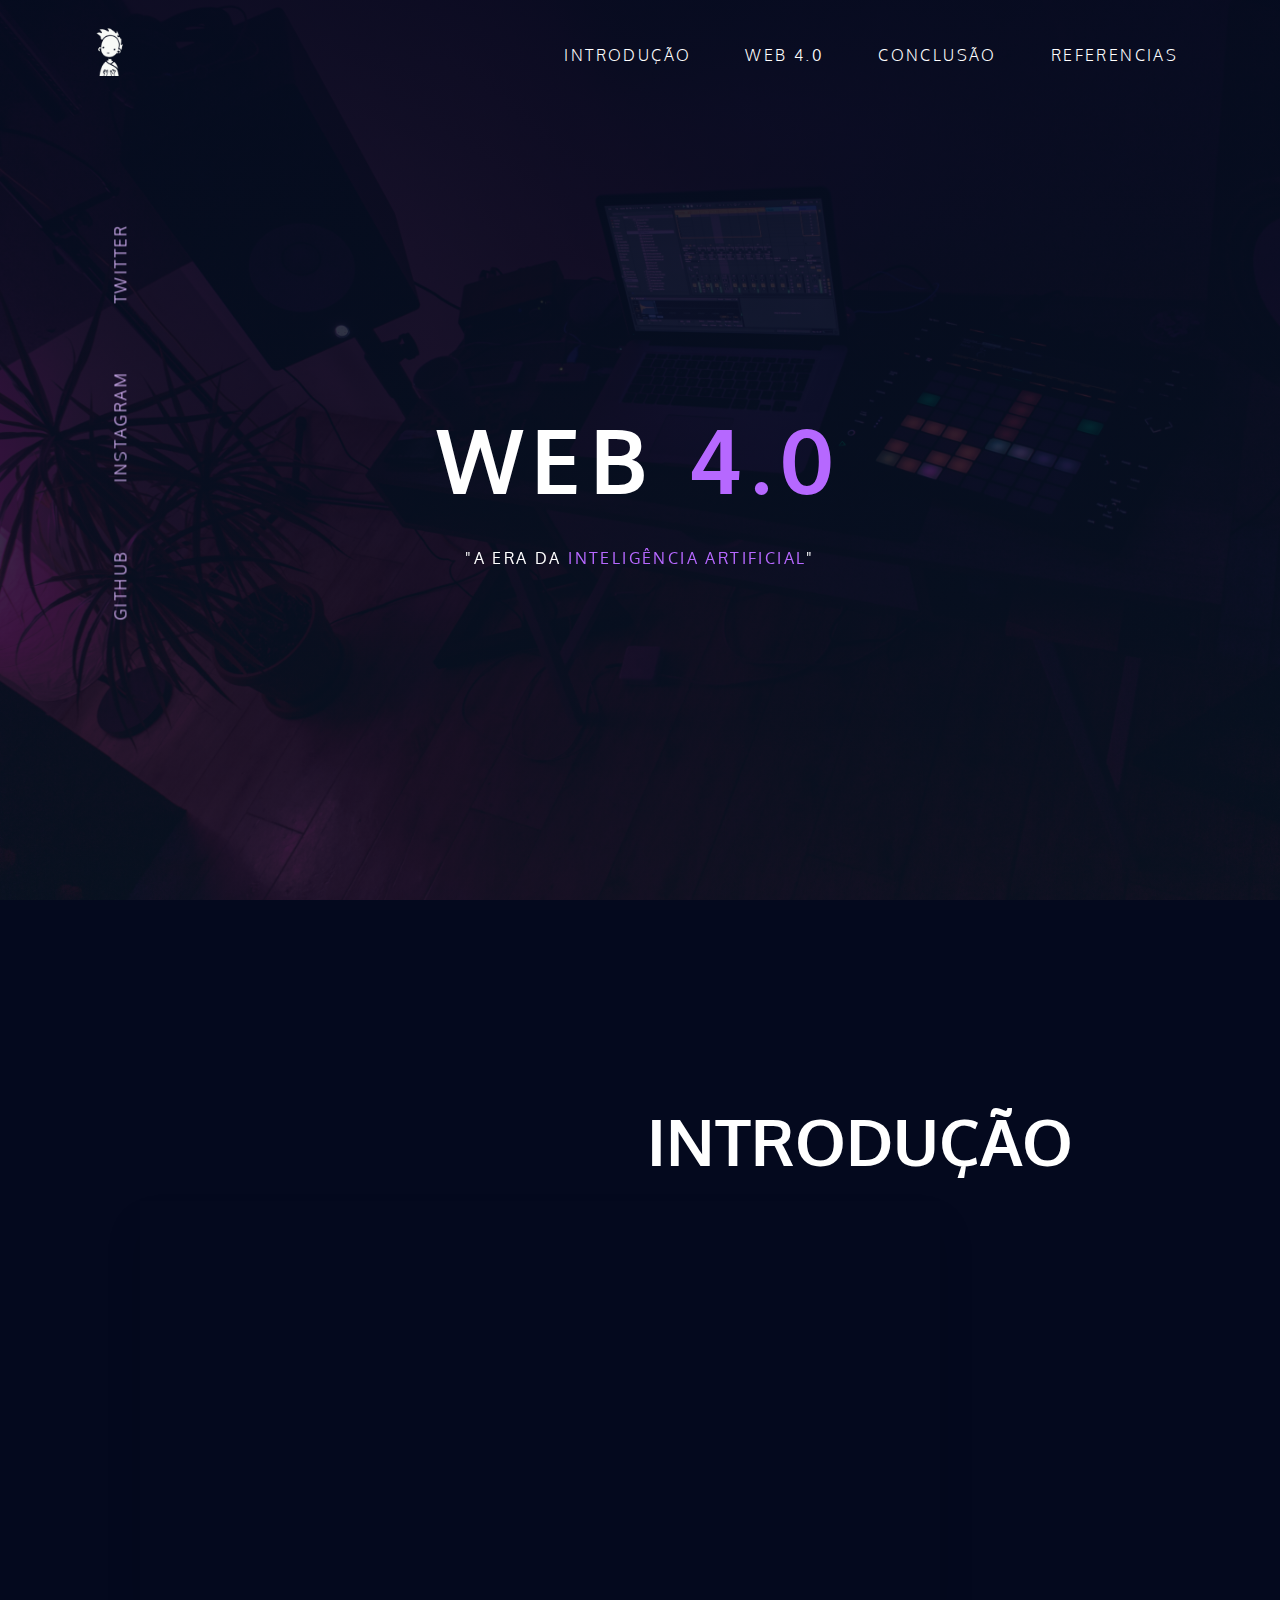
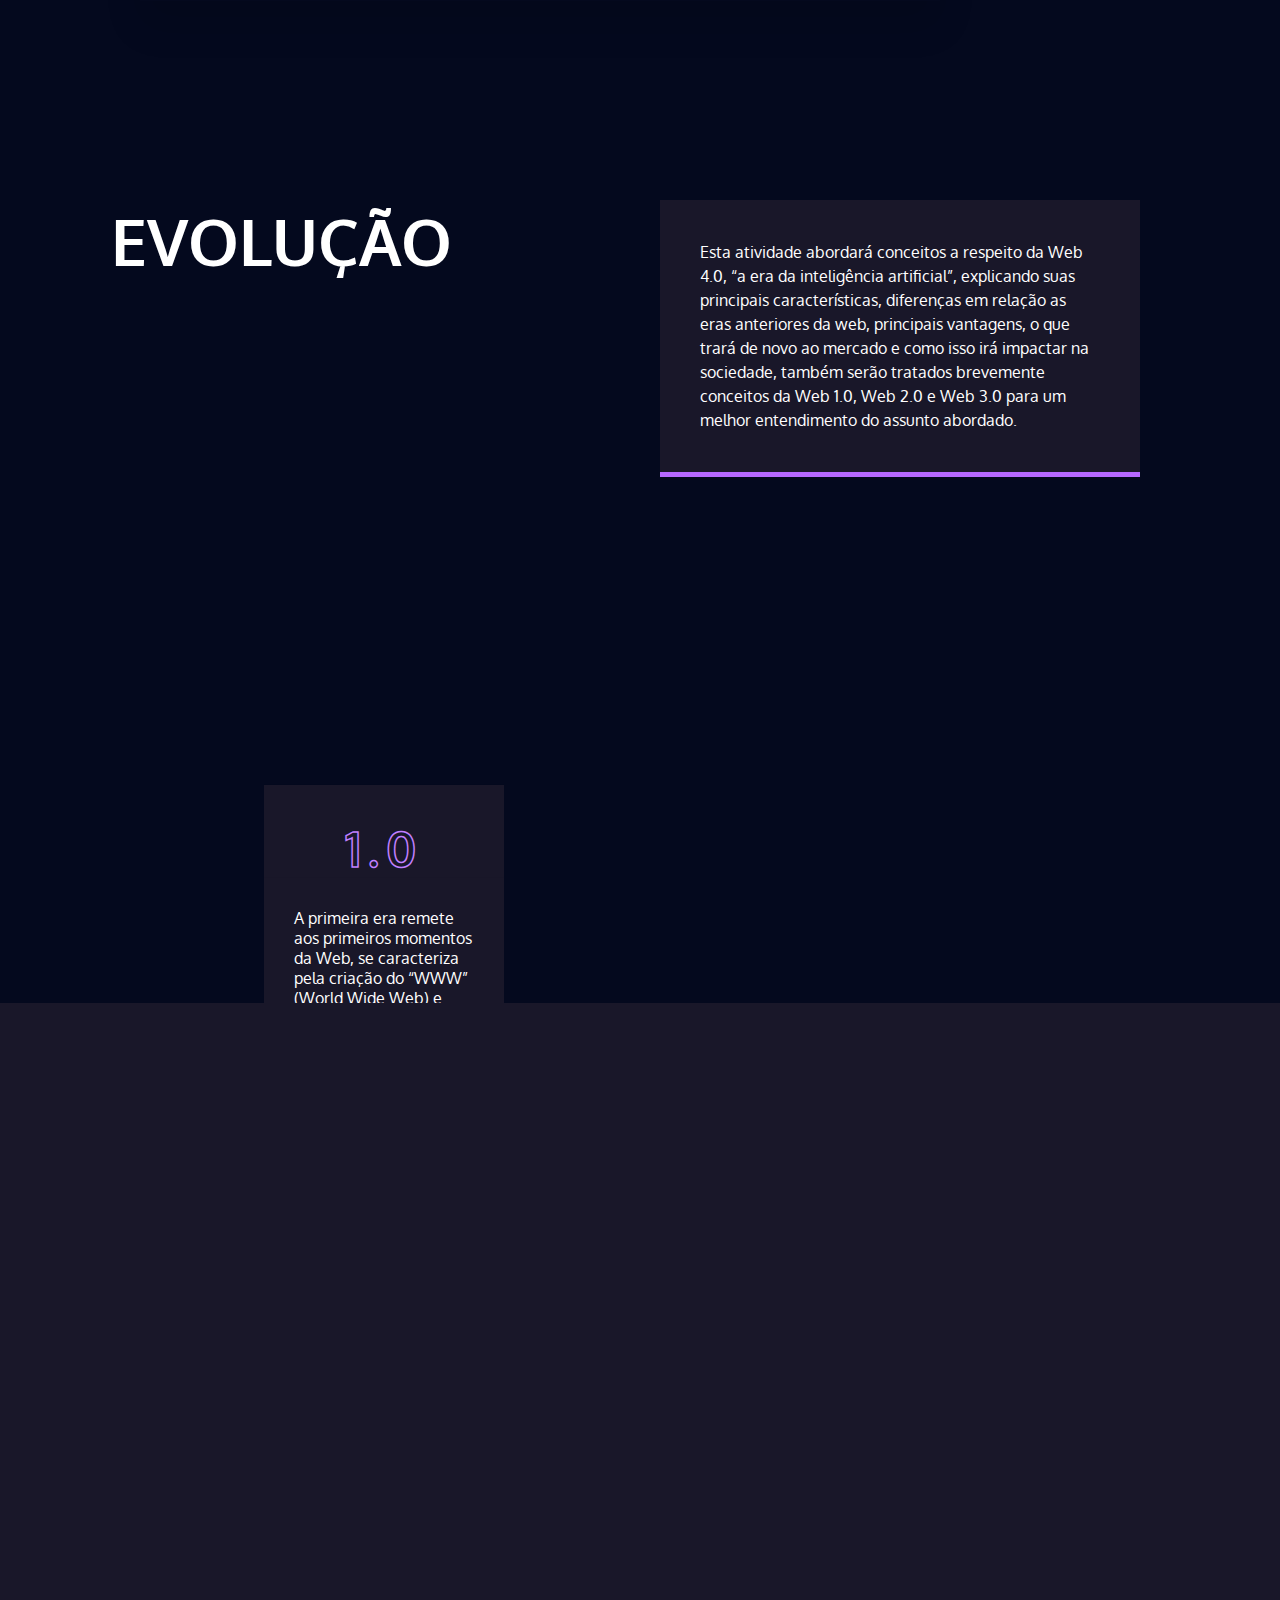
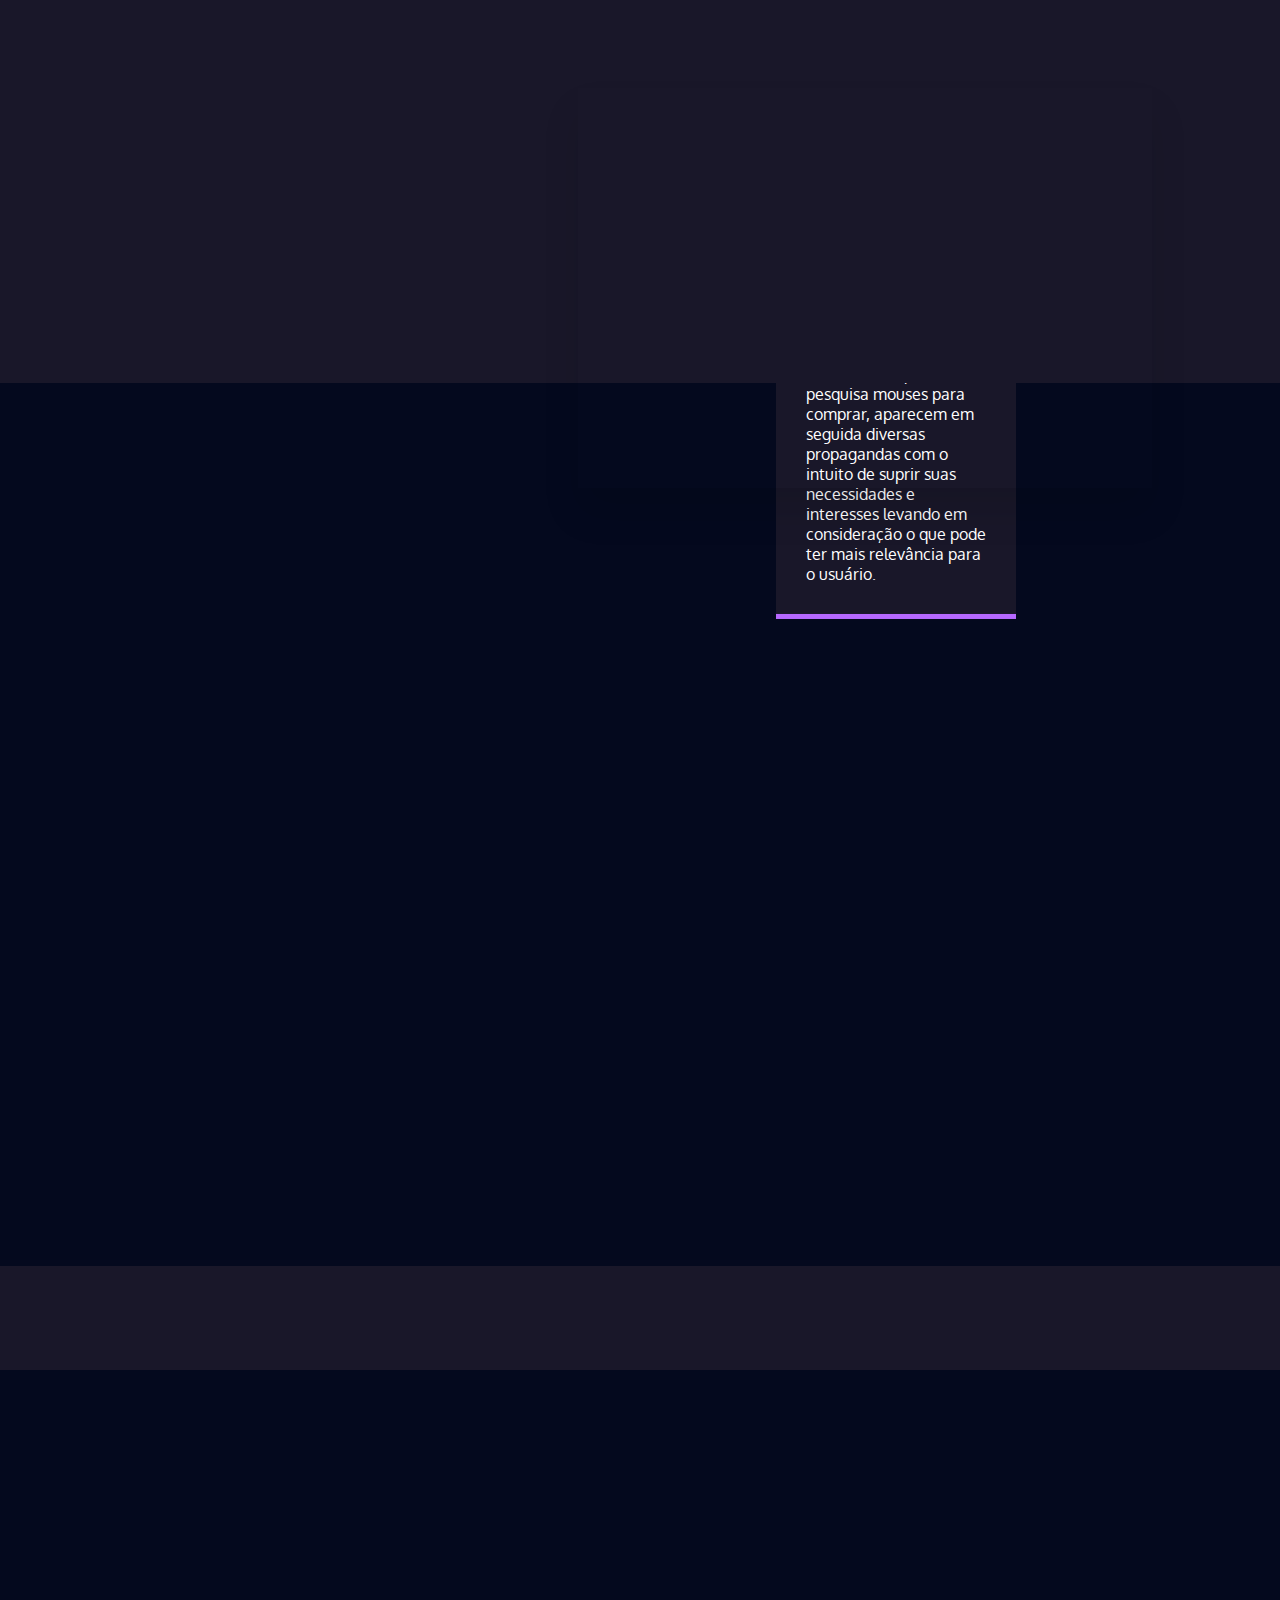
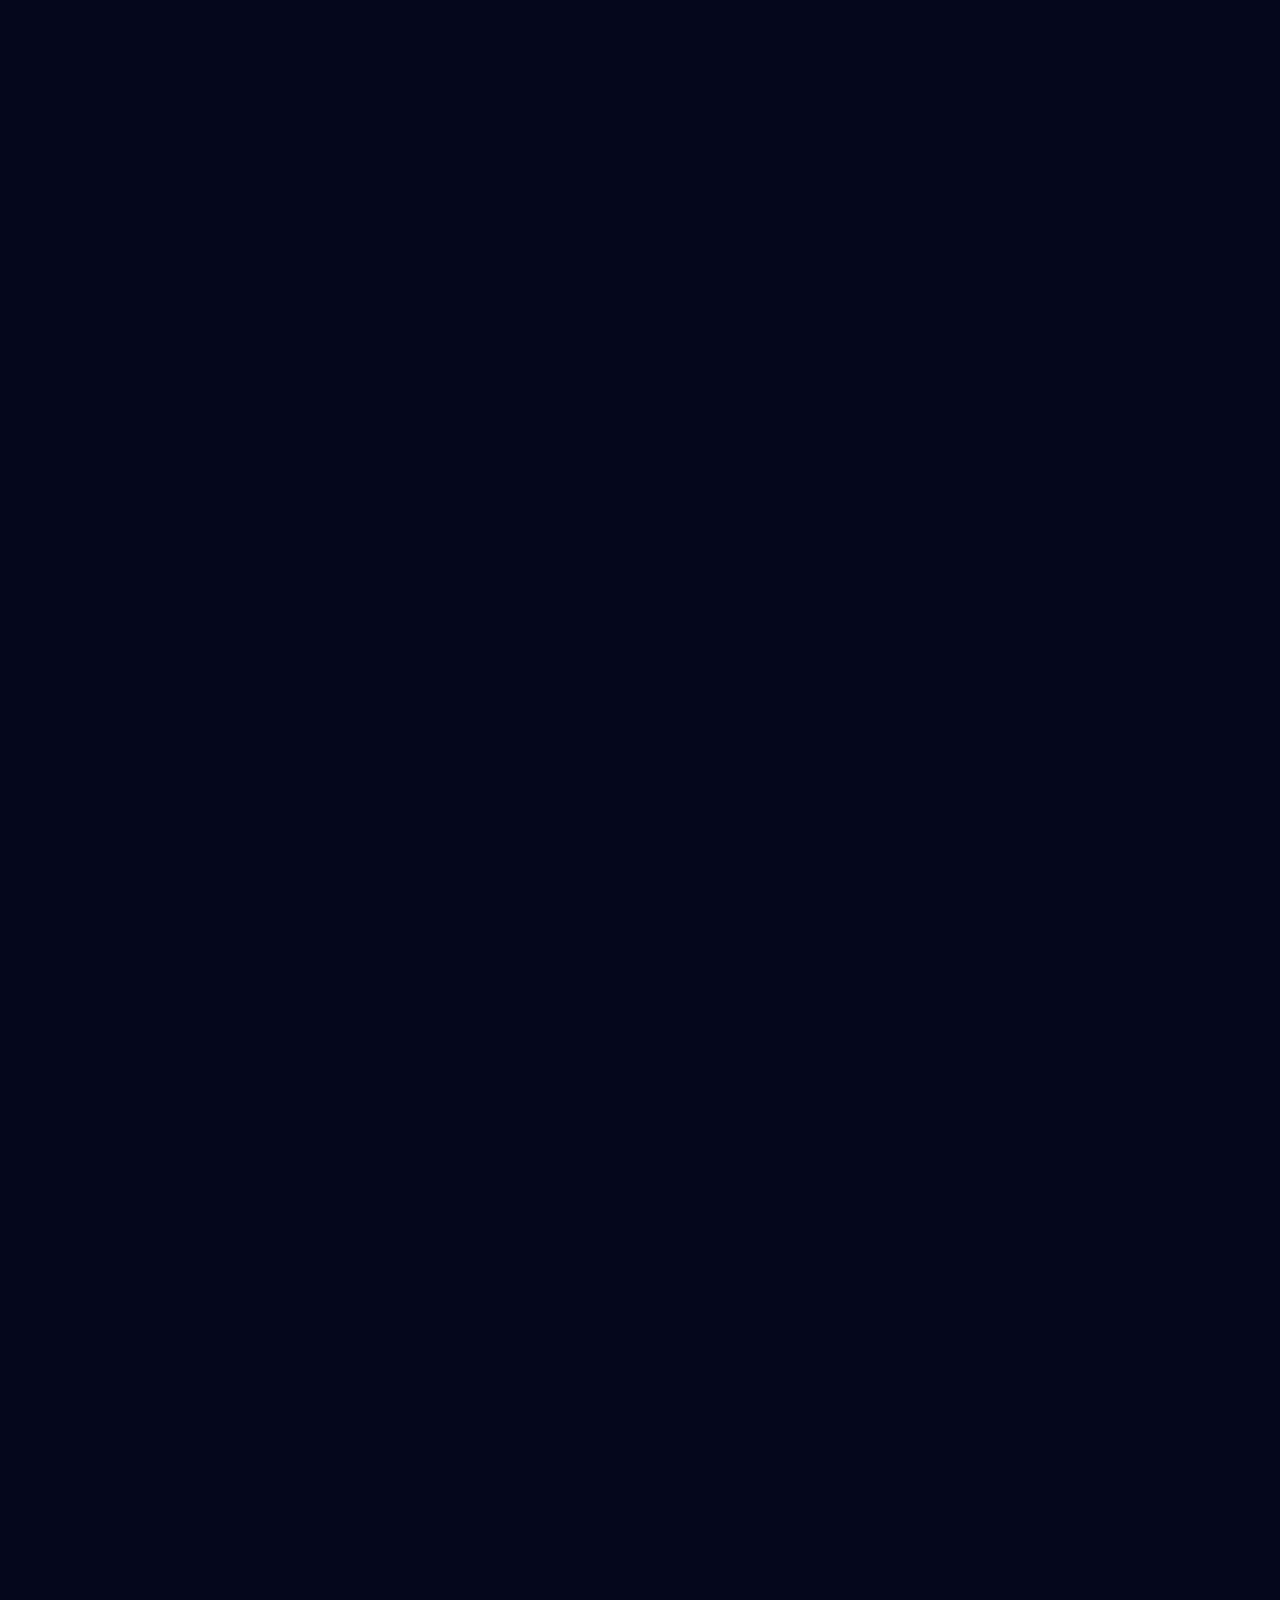
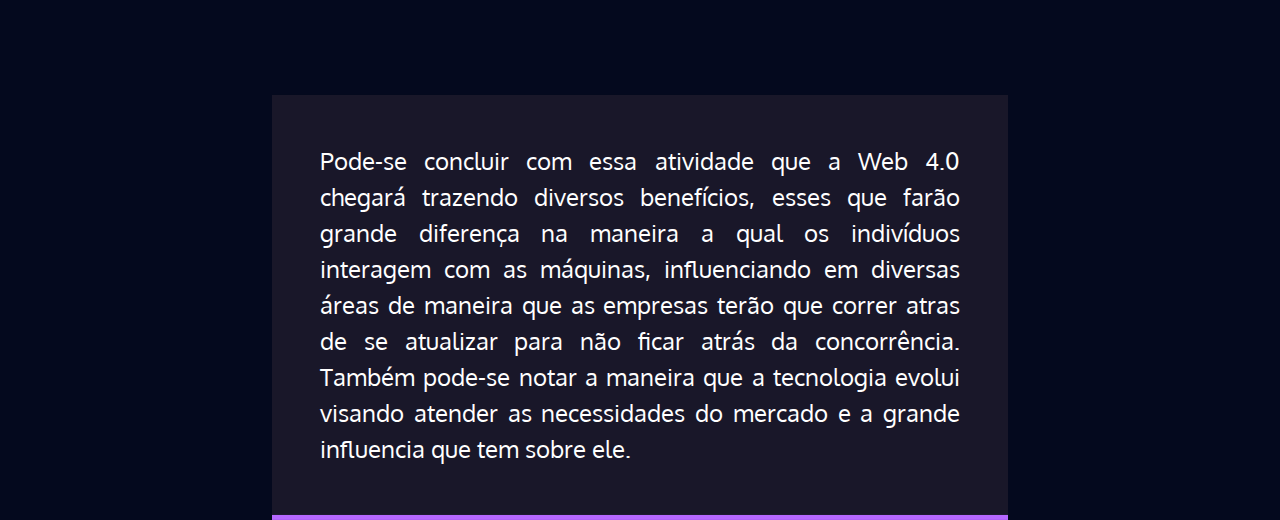
<file: ATIVIDADE3/index.html>
<!DOCTYPE html>
<html lang="en">
<head>
    <title>Atividade 3</title>
    <meta charset="UTF-8">
    <meta http-equiv="X-UA-Compatible" content="IE=edge">
    <meta name="viewport" content="width=device-width, initial-scale=1.0">
    <meta name="author" content="Eric Hideki">
    <meta name="description" content="Atividade 3">
    <link rel="short icon" type="image/png" href="icons8-lua-brilhante-96.png">
    <link href='http://fonts.googleapis.com/css?family=Oxygen:400,300,700' rel='stylesheet' type='text/css'>
    <link rel="preconnect" href="https://fonts.googleapis.com">
    <link rel="preconnect" href="https://fonts.gstatic.com" crossorigin>

    <!-- Jarallax -->
    <link rel="stylesheet" href="jarallax.css">

    <!--  -->
    <style>

        *{
            margin: 0;
            padding: 0;
        }

        body{
            width: 100%;
            background-color: rgb(4,9,30);
            font-family: -apple-system, BlinkMacSystemFont, 'Segoe UI', Roboto, Oxygen, Ubuntu, Cantarell, 'Open Sans', 'Helvetica Neue', sans-serif;
            box-sizing: border-box;
        }

        body::before{
            content: "WEB";
            position: fixed;
            top: 50%;
            left: 50%;
            transform: translate(-50%, -50%);
            font-size: 16em;
            font-weight: 700;
            color: transparent;
            -webkit-text-stroke: 1px rgb(154, 135, 172);
            box-sizing: border-box;
        }

        .header{
            min-height: 100vh;
            max-height: 1000px;
            width: 100%;
            background-image: linear-gradient(rgba(4,9,30,0.9), rgba(4,9,30,0.7)), url(george-lemon-2zH2tDtmGro-unsplash.jpg);
            background-repeat: no-repeat;
            background-size: cover;
            background-attachment: fixed;
            position: relative;
        }

        nav{
            display: flex;   
            padding: 2% 6%;
            justify-content: space-between;
            align-items: center;
            color: white;
            position: relative;
        }

        nav ul li{
            display: inline-block;
            list-style: none;
            padding: 8px 25px 0;

        }

        nav ul li a{
            flex: 1;
            color: white;
            text-decoration: none;
            font-size: 1em;
            text-transform: uppercase;
            font-weight: lighter;
            letter-spacing: .15em;
            position: relative;
            transition: all 0.2s linear;
        }

        nav img{
            height: 50px;
            padding-left: 15px;
        }

        nav p{
            position: absolute;
            left: 100px;
            top: 90px;
            font-size: 1em;
            font-weight: bold;
        }

        nav ul li a::after {
            content: "";
            width: 0;
            height: 5px;
            background: rgb(182, 104, 255);
            position: absolute;
            left: 50%;
            transform: translate(-50%);
            top: -55px;
            transition: all 0.2s ease-in-out;
        }

        nav ul li a:hover{
            color: rgb(182, 104, 255);
        }

        nav ul li a:hover::after {
            width: 100%;
        }

        .top-content{
            text-align: center;
            padding: 300px 0;
        }

        .top-content h1{
            font-size: 5.5em;
            color: white;
            text-transform: uppercase;
            letter-spacing: .1em;
        }

        .top-content span{
            color:rgb(182, 104, 255);
        }

        .top-content p{
            color: white;
            display: block;
            padding: 1em 0;
            text-transform: uppercase;
            font-size: 1em;
            font-weight: normal;
            letter-spacing: .15em;
        }

        .social-links {
            transform: rotate(-90deg);
            position: absolute;
            left: -110px;
            bottom: 500px;
        }

        .social-links li {
            display: inline-block;
            margin-right: 4em;
        }

        .social-links a {
            color: rgb(221, 184, 255);
            text-decoration: none;
            font-size: 1em;
            text-transform: uppercase;
            font-weight: lighter;
            letter-spacing: .15em;
            transition: all .2s linear;
        }

        .social-links a:hover{
            color: rgb(255, 255, 255);
        }

        .introducao{
            position: relative;
            display: flex;
            justify-content: center;
            align-items: center;
            min-height: 100vh;
        }

        .introducao h2{
            margin-left: 200px;
            font-size: 4em;
            color: white;
            margin-bottom: 20px;
        }

        .introducao .container{
            position: relative;
            width: 1000px;
            display: flex;
            justify-content: space-between;
            align-items: center;
        }

        .introducao .container .imgBx{
          position: relative;  
          width: 800px;
          height: 400px;
          overflow: hidden;
          box-shadow: 0 25px 35px rgba(0,0,0,.1);
        }

        .introducao .container .imgBx img{
            position: absolute;
            top: 0;
            left: 0;
            width: 100%;
            height: 100%;
            object-fit: cover;

        }

        .introducao .container .content{
            position: absolute;
            right: 0;
            margin-top: 200px;
            margin-bottom: 40px;
            padding: 40px;
            background: rgb(25, 23, 41);
            z-index: 1;
            max-width: 400px;
            color: white;
            border-bottom: 5px solid rgb(182, 104, 255);
            line-height: 1.5em;
            
        }

        .evolucao{
            position: relative;
            display: block;
            justify-content: center;
            align-items: center;
            min-height: 80vh;
            padding-top: 0;
            box-sizing: border-box;
        }

        .evolucao h2{
            text-align: center;
            font-size: 4em;
            color: white;
            margin-bottom: 40px;
            margin-right: 100px;
        }

        .container-card{
            width: 60%;
            position: relative;
            display: flex;
            justify-content: space-between;
            margin: auto;
            padding-top: 3em;
        }

        .container-card .card{
            width: 32%;
            padding: 1%;
        }

        .container-card .card .face{
            transition: .5s;
        }

        .face1{
          position: relative;  
          background: rgb(25, 23, 41);
          color: transparent;
            -webkit-text-stroke: 1.5px rgb(193, 128, 255);
          font-size: 3em;
          z-index: 1;
          padding: .7em 0 0;
          font-weight: bold;
          letter-spacing: .15em;
        }

        .face2{
            background: rgb(25, 23, 41);
            justify-content: center;
            padding: 30px;
            box-sizing: border-box;
            color: white;
            border-bottom: 5px solid rgb(182, 104, 255);
        }

        .version{
            text-align: center;
        }
        
        .quarta{
            height: 100vh;
            width: 100%;
            margin: 0;
            background: rgb(25, 23, 41);
            z-index: 1;
            color: white;
            position: relative;
            padding-top: 5em;
        }

        .quarta h2{
            text-align: center;
            font-size: 4em;
            color: white;
            margin-left: 200px;
            text-transform: uppercase;
            letter-spacing: .15em;
        }

        .quarta h2 span{
            color: rgb(182, 104, 255);
        }

        .quarta-container{
            display: flex;
            width: 90%;
            align-items: center;
            justify-content: center;
            margin-right: 0;
            padding-top: 3em;
        }

        .quarta-content{
            display: block;
            width: 35%;
            padding: 3em 10% 0 15%;

            line-height: 1.5em;
            text-align: justify;
            font-size: 1.2em;
            margin-right: 0;
            text-shadow: 3px 5px 5px rgba(0,0,0,.1);
            
        }

        .quarta-content div{
            padding-bottom: 10px;
        }

        .imgBx2{
            position: relative;  
          width: 800px;
          height: 400px;
          overflow: hidden;
          box-shadow: 0 25px 35px rgba(0,0,0,.1);
        }

        .introducao .container .imgBx2 img{
            position: absolute;
            top: 0;
            left: 0;
            width: 100%;
            height: 100%;
            object-fit: cover;

        }

        .conclusao{
            height: 75vh;
            width: 100%;
            margin: 0;
            color: white;
            position: relative;
            padding-top: 13em;
        }

        .conclusao h2{
            text-align: center;
            font-size: 4em;
            color: white;
            text-transform: uppercase;
            letter-spacing: .15em;
            margin-right: 200px;
        }

        .conclusao-content{
            text-align: justify;
            background-color: rgb(25, 23, 41);
            width: 50%;
            margin: auto;
            padding: 2em;
            margin-top: 5em;
            border-bottom: 5px solid rgb(182, 104, 255);
            line-height: 1.5em;
            font-size: 1.5em;
        }

        footer{
            background-color: rgb(25, 23, 41);
            min-height: 8vh;
            width: 100%;
            text-align: center;
            color: rgb(217, 152, 255);
            padding-top: 2em;
            text-transform: uppercase;
            font-weight: bold;
            
        }

        footer p{
            margin-right: 250px;
        }

        footer a{
            text-decoration: none;
            color: rgb(217, 152, 255);
            transition: all .2s linear;
        }

        footer a:hover{
            text-decoration: underline;
            color: white;
        }
    </style>
    
</head>
<body>
    <section class="header">
        <nav>
            <img src="logo.png" alt="Logo">
            <!-- <p>HIDEKI</p> -->
            <ul>
                <li>
                    <a href="#">Introdução</a>
                </li>
                <li>
                    <a href="#">Web 4.0</a>
                </li>
                <li>
                    <a href="#">Conclusão</a>
                </li>
                <li>
                    <a href="#">Referencias</a>
                </li>
            </ul>   
        </nav>
        
        <section class="top-content">
            <h1 data-jarallax-element="-200 0">Web<span> 4.0</span></h1>
            <p data-jarallax-element="-100 0">"A era da <span>inteligência artificial</span>" <br></p>
            <ul class="social-links">
                <li><a href="https://github.com/EricHidekiKataokaFerreira" target="_blank">GitHub</a></li>
                <li><a href="https://www.instagram.com/hideki.eric/" target="_blank">Instagram</a></li>
                <li><a href="https://twitter.com/KataokaEric" target="_blank">Twitter</a></li>
            </ul>
        </section>
    </section>

    <section class="introducao">
        <div class="box">
            <h2 data-jarallax-element="0 -200">INTRODUÇÃO</h2>
            <div class="container">
                <div class="imgBx jarallax">
                    <img src="photo-1492515114975-b062d1a270ae.jpg" alt="Imagem de Teia" class="jarallax-img">
                </div>
                <div class="content" data-jarallax-element="-200 0">
                    <p>Esta atividade abordará conceitos a respeito da Web 4.0, “a era da inteligência artificial”, explicando suas principais características, diferenças em relação as eras anteriores da web, principais vantagens, o que trará de novo ao mercado e como isso irá impactar na sociedade, também serão tratados brevemente conceitos da Web 1.0, Web 2.0 e Web 3.0 para um melhor entendimento do assunto abordado.</p>
                </div>
            </div>
        </div>
    </section>

    <section class="evolucao">
        <H2 data-jarallax-element="0 +100">EVOLUÇÃO</H2>
        <div class="container-card">
            <div class="card" data-jarallax-element="-100 0">
                <div class="face face1">
                    <div class="content2">
                        <p class="version">1.0</p>
                    </div>
                </div>
                <div class="face face2">
                    <div class="content2">
                        <p>A primeira era remete aos primeiros momentos da Web, se caracteriza pela criação do “WWW” (World Wide Web) e apesar de ser uma grande evolução para a época, só era possível acessar informações, porém não interagir.</p>
                    </div>
                </div>
            </div>
            <div class="card" data-jarallax-element="-200 0">
                <div class="face face1">
                    <div class="content2">
                        <p class="version">2.0</p>
                    </div>
                </div>
                <div class="face face2">
                    <div class="content2">
                        <p>Tem seu início por volta de 2004, e apresenta como características principais um aumento considerável de conteúdo em redes sociais de forma que podiam compartilhar e publicar conteúdos, deixando assim de ser uma via de mão única, como era durante a Web 1.0.</p>
                    </div>
                </div>
            </div>
            <div class="card" data-jarallax-element="-300 0">
                <div class="face face1">
                    <div class="content2">
                        <p class="version">3.0</p>
                    </div>
                </div>
                <div class="face face2">
                    <div class="content2">
                        <p>A terceira era da Web, conhecida por “Web inteligente”, trouxe diversas novidades e recursos que facilitavam a interação de usuários e um aumento de funcionalidades, outra transformação importante foi a capacidade de uso de máquinas e algoritmos, dessa forma quando se pesquisa mouses para comprar, aparecem em seguida diversas propagandas com o intuito de suprir suas necessidades e interesses levando em consideração o que pode ter mais relevância para o usuário.</p>
                    </div>
                </div>
            </div>
        </div>
        
    </section>

    <section class="quarta">
        <h2 data-jarallax-element="0 -200">Era da inteligência<span> artificial</span></h2>
        <div class="quarta-container">
            <div class="quarta-content">
                <div data-jarallax-element="0 +75">
                    <p>A Web 4.0 é a chamada “Era da inteligência artificial” a qual estamos cada vez mais inseridos. Devido as necessidades do mercado consumidor de lucrar cada vez mais, a tendência é aumentar ainda mais a interação com o indivíduo e de forma mais pessoal. Nesse período a utilização da inteligência artificial será determinante, com a utilização de assistentes virtuais e motores de busca, com o intuito de melhorar a experiencia do usuário promovendo uma maior interação entre máquinas e seres humanos. </p>
                    <p> Com a chegada da quarta fase Web, serão observados benefícios como: maior facilidade para clientes devido a interações mais pessoais e motores de busca mais eficientes, já que o atendimento vai ter muita importância devido a um grande aumento na concorrência; para o varejo o controle de estoque será bastante otimizado já que poderão ser avisados quando houver necessidade de repor algum produto, diminuindo dessa forma o desperdício de alimento; O comercio virtual terá grande expansão com avanço da tecnologia 3D, facilitando na exibição de itens aos clientes; A internet vai funcionar de forma integrada não necessitando de grandes instalações de hardware.</p> 
                
                </div>
            </div>
            <div class="imgBx2 jarallax" >
                <img src="photo-1488590528505-98d2b5aba04b.jpg" alt="Foto de codigos" class="jarallax-img">
            </div>
            
        </div>
    </section>

    <section class="conclusao">
        <h2 data-jarallax-element="0 +200">Conclusão</h2>
        <div class="conclusao-content" data-jarallax-element="-300 0">
            <p>Pode-se concluir com essa atividade que a Web 4.0 chegará trazendo diversos benefícios, esses que farão grande diferença na maneira a qual os indivíduos interagem com as máquinas, influenciando em diversas áreas de maneira que as empresas terão que correr atras de se atualizar para não ficar atrás da concorrência. Também pode-se notar a maneira que a tecnologia evolui visando atender as necessidades do mercado e a grande influencia que tem sobre ele.</p>
        </div>
    </section>

    <footer>
        <p data-jarallax-element="0 -200">Referenciado de <a href="https://rockcontent.com/br/blog/web-4-0/" target="_blank">RockContent.com</a></p>
    </footer>

    <script src="jarallax.js"></script>
    <script src="jarallax-element.js"></script>
    <script type="text/javascript">
        jarallax(document.querySelectorAll('.jarallax'), {
        speed: 0.2
    });
    </script>
</body>
</html>
</file>
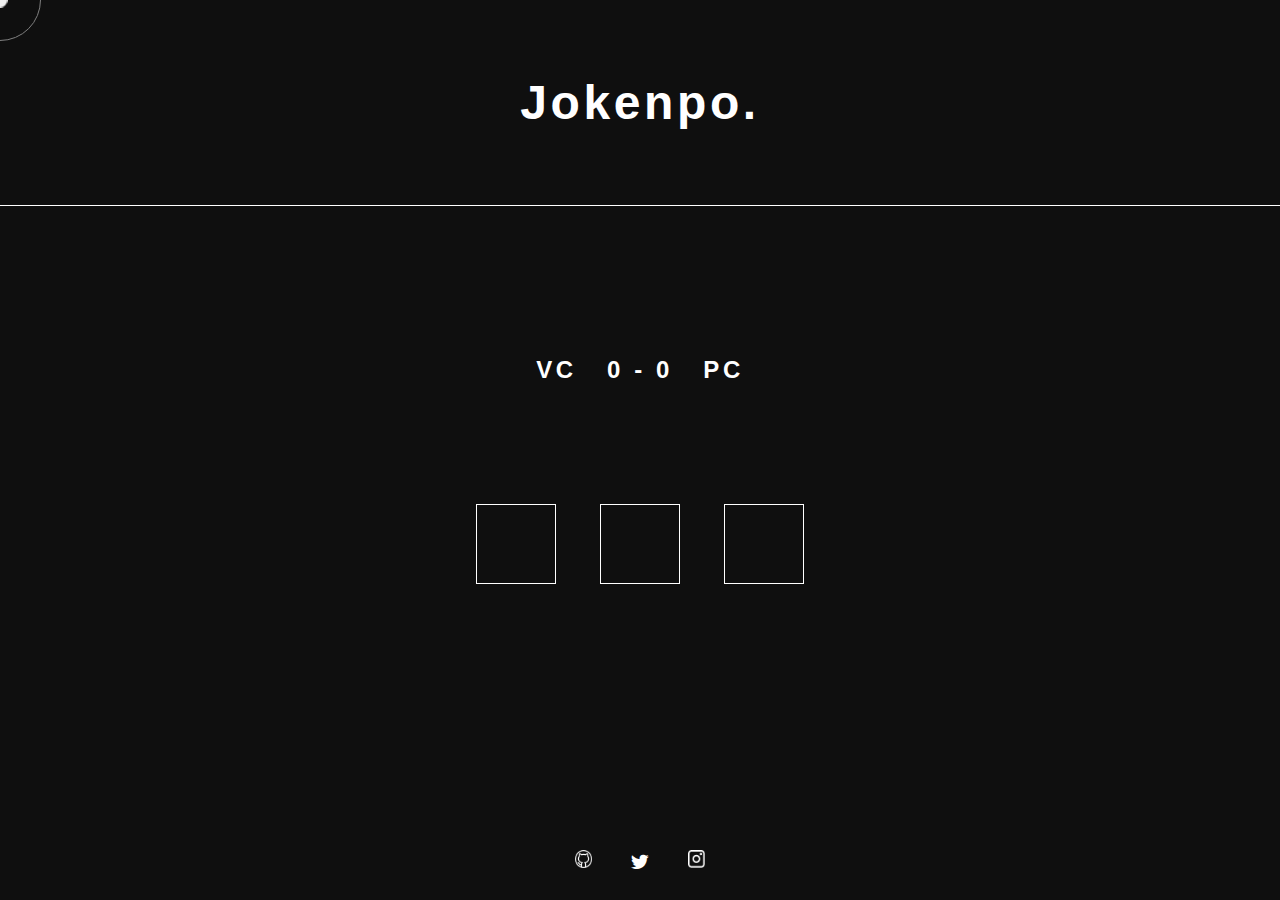
<file: ATIVIDADE7/index.html>
<!DOCTYPE html>
<html lang="en">
<head>
    <meta charset="UTF-8">
    <meta http-equiv="X-UA-Compatible" content="IE=edge">
    <meta name="viewport" content="width=device-width, initial-scale=1.0">
    <title>Atividade 7</title>

    <link rel="stylesheet" href="https://use.fontawesome.com/releases/v5.6.3/css/all.css" integrity="sha384-UHRtZLI+pbxtHCWp1t77Bi1L4ZtiqrqD80Kn4Z8NTSRyMA2Fd33n5dQ8lWUE00s/" crossorigin="anonymous">
    <link rel="stylesheet" href="style.css">
    <link rel="stylesheet" href="icomoon/style.css">

</head>
<body onload="followMouse()">
    <div class="wrap">
        <div id="ball"></div> 
     </div>
     <div class="cursor"></div>

    <header>
        <h1>Jokenpo.</h1>
    </header>

    <div class="score-container">
        <span class="VC">VC</span>
        <span id="score"></span>
        <span class="PC">PC</span>
    </div>

    <div class="button-container">
        <button class="bn bn1" onclick="jokenpo(this.value)" value="rock"> <i class="far fa-hand-rock"></i></button>
        <button class="bn bn2" onclick="jokenpo(this.value)" value="paper"> <i class="far fa-hand-paper"></i></button>
        <button class="bn bn3" onclick="jokenpo(this.value)" value="scissors"> <i class="far fa-hand-scissors"></i></button>
    </div>

    <div id="challenge">
        <div id="you">
            <div id="YourObject"><i class="far fa-hand-rock"></i></div>
        </div>

        <div id="result"><p id="quem"><p></div>

        <div id="com">
            <div id="PCObject"></div>
        </div>
 </div>

 <footer>
    <div class="linha"></div> 

     <ul id="contact" class="footer-menushare">
         <li><a target="_blank" href="https://github.com/EricHidekiKataokaFerreira" class="instagram"><img src="images/github.png" alt=""> <span class="hidden">Github logo</span></a></li>
         <li><a target="_blank" class="icon-twitter" href="https://twitter.com/KataokaEric"><span class="hidden">Twitter</span></a></li>
         <li><a target="_blank" href="https://www.instagram.com/hideki.eric/" class="instagram"><img src="images/instagram2.png" alt=""> <span class="hidden">Instagram logo</span></a></li>
     </ul>
 </footer>



    <script type="text/javascript">

        var $ = document.querySelector.bind(document);
        var $on = document.addEventListener.bind(document);
    
        var xmouse, ymouse;
        $on('mousemove', function(e) {
            xmouse = e.clientX || e.pageX;
            ymouse = e.clientY || e.pageY;
        });
    
        var ball = $('#ball');
        var x = void 0,
            y = void 0,
            dx = void 0,
            dy = void 0,
            tx = 0,
            ty = 0,
            key = -1;
    
        var followMouse = function followMouse(){
            key = requestAnimationFrame(followMouse);
    
            if(!x || !y){
                x = xmouse;
                y = ymouse;
            }
            else{
                dx = (xmouse - x) * 0.125;
                dy = (ymouse - y) * 0.125;
                if(Math.abs(dx) + Math.abs(dy) < 0.1){
                    x = xmouse;
                    y = ymouse;
                }
                else{
                    x += dx;
                    y += dy
                }
            }
            ball.style.left = x + 'px';
            ball.style.top = y + 'px';
        };
        </script>

<script>
    const cursor = document.querySelector('.cursor');
     document.addEventListener('mousemove', (e)=>{
         cursor.style.left = e.clientX + 'px';
         cursor.style.top = e.clientY + 'px';
     })
 </script>

<script type="text/javascript" src="main.js"></script>

</body>
</html>
</file>
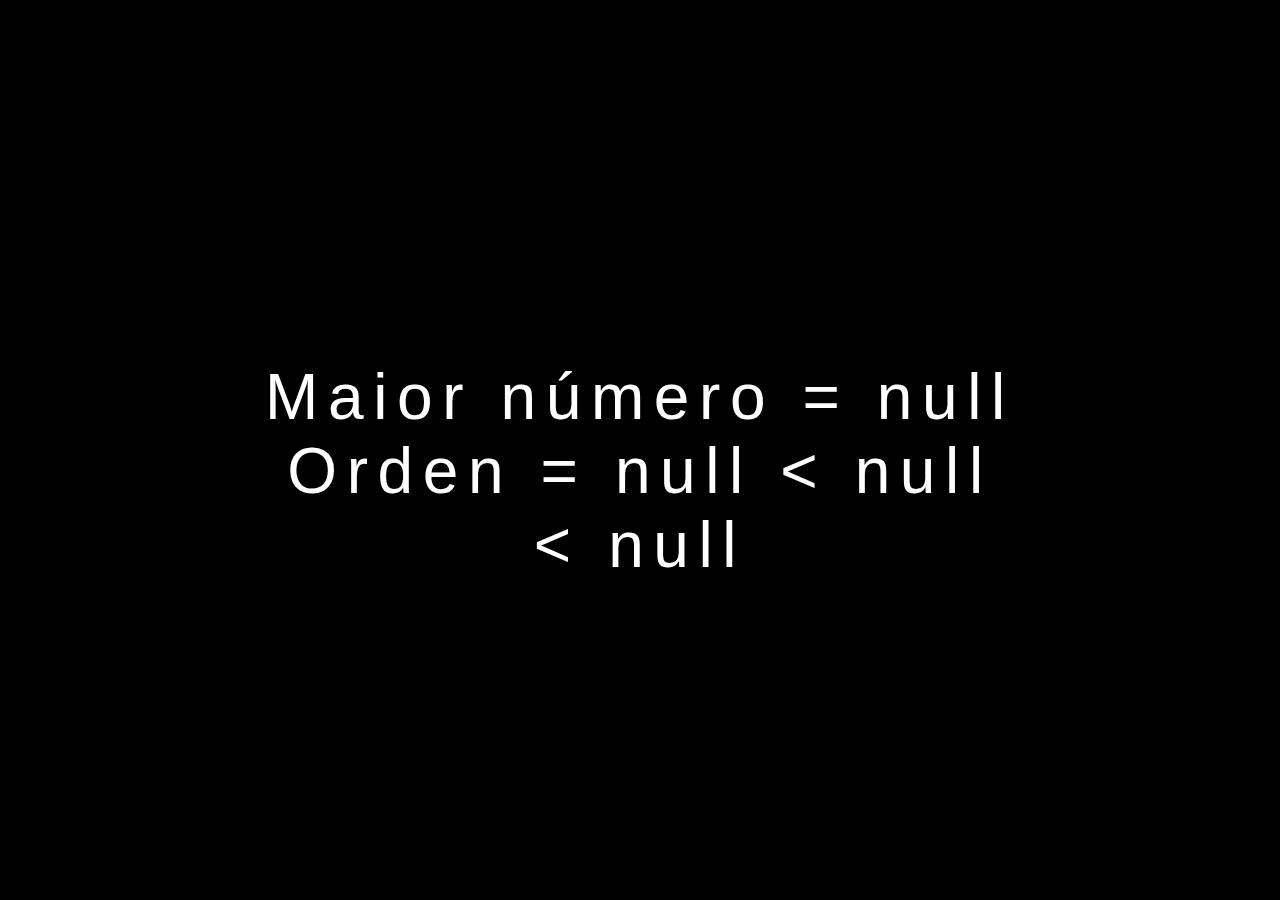
<file: ATIVIDADE9/index.html>
<!DOCTYPE html>
<html lang="en">
<head>
    <meta charset="UTF-8">
    <meta http-equiv="X-UA-Compatible" content="IE=edge">
    <meta name="viewport" content="width=device-width, initial-scale=1.0">
    <meta name="author" content="Eric Hideki">
    <title>Atividade9</title>

    <style>
        body{
            background: black;
            letter-spacing: .15em;
            color: white;
            margin: auto;
            width: 60%;
            padding-top: 40vh;
            font-size: 4em;
            text-align: center;
            font-family: -apple-system, BlinkMacSystemFont, 'Segoe UI', Roboto, Oxygen, Ubuntu, Cantarell, 'Open Sans', 'Helvetica Neue', sans-serif;
        }
    </style>
</head>
<body>
    <script src="ATIVIDADE9.js" text="text/javascript"></script>
</body>
</html>
</file>
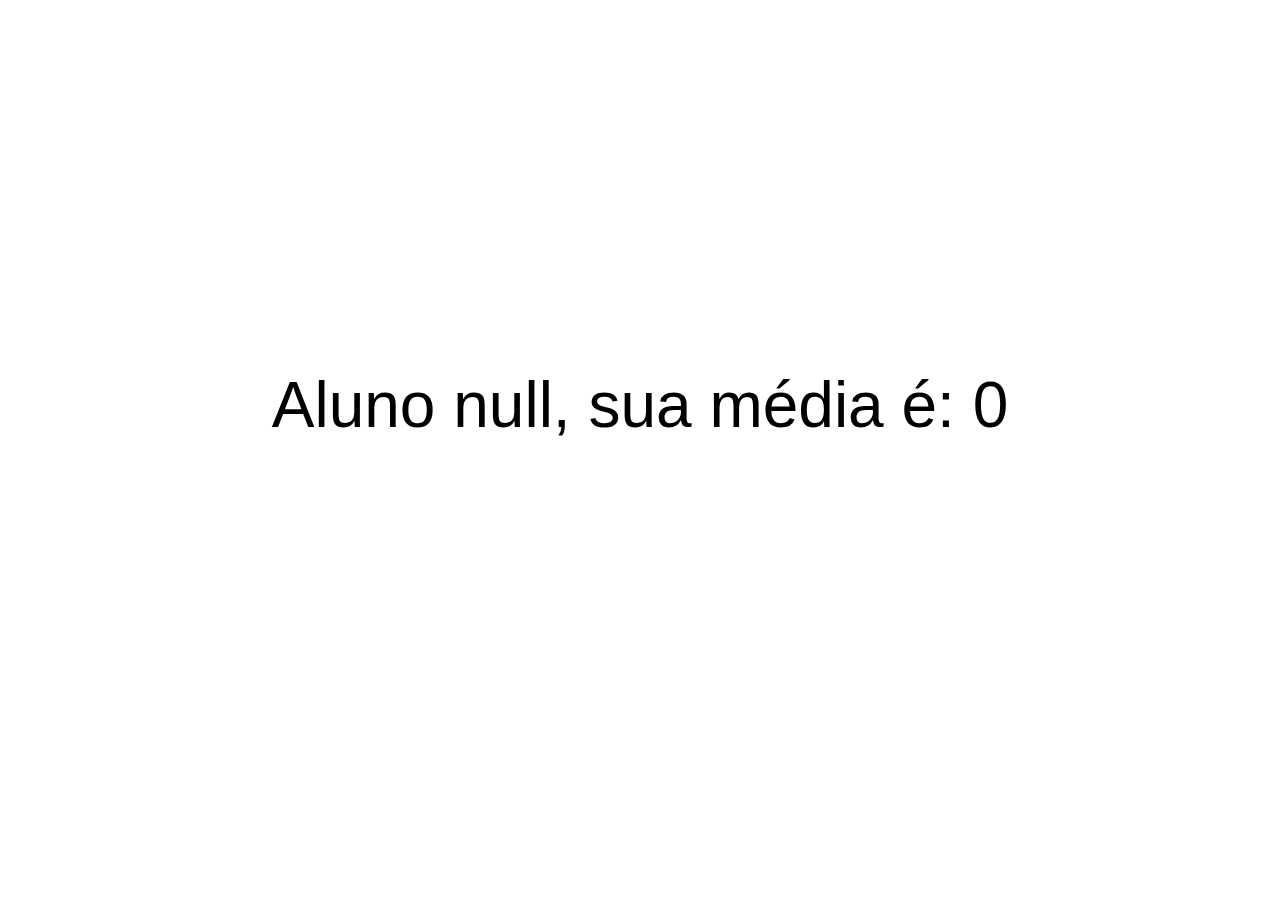
<file: ATIVIDADE6/Media.html>
<!DOCTYPE html>
<html lang="en">
<head>
    <meta charset="UTF-8">
    <meta http-equiv="X-UA-Compatible" content="IE=edge">
    <meta name="viewport" content="width=device-width, initial-scale=1.0">
    <meta name="author" content="Eric Hideki">
    <title>Media</title>

    <style>
        body{
            padding-top: 40vh;
            font-size: 4em;
            text-align: center;
            font-family: -apple-system, BlinkMacSystemFont, 'Segoe UI', Roboto, Oxygen, Ubuntu, Cantarell, 'Open Sans', 'Helvetica Neue', sans-serif;
        }
    </style>

</head>
<body>
    <script src="Media.js" text="text/javascript"></script>
</body>
</html>
</file>
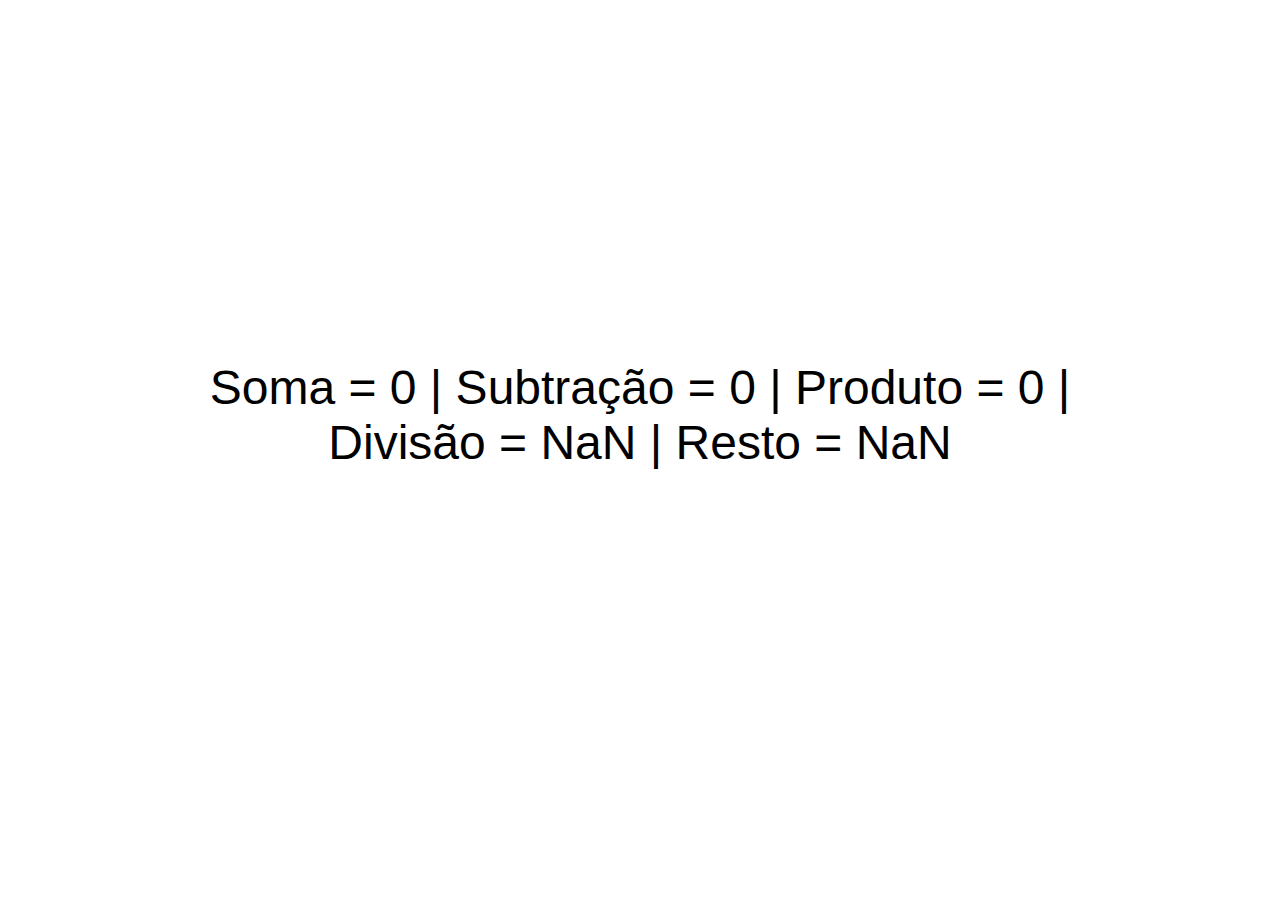
<file: ATIVIDADE6/Operacoes.html>
<!DOCTYPE html>
<html lang="en">
<head>
    <meta charset="UTF-8">
    <meta http-equiv="X-UA-Compatible" content="IE=edge">
    <meta name="viewport" content="width=device-width, initial-scale=1.0">
    <meta name="author" content="Eric Hideki">
    <title>Media</title>

    <style>
        body{
            margin: auto;
            width: 80%;
            padding-top: 40vh;
            font-size: 3em;
            text-align: center;
            font-family: -apple-system, BlinkMacSystemFont, 'Segoe UI', Roboto, Oxygen, Ubuntu, Cantarell, 'Open Sans', 'Helvetica Neue', sans-serif;
        }
    </style>

</head>
<body>
    <script src="Operacoes.js" text="text/javascript"></script>
</body>
</html>
</file>
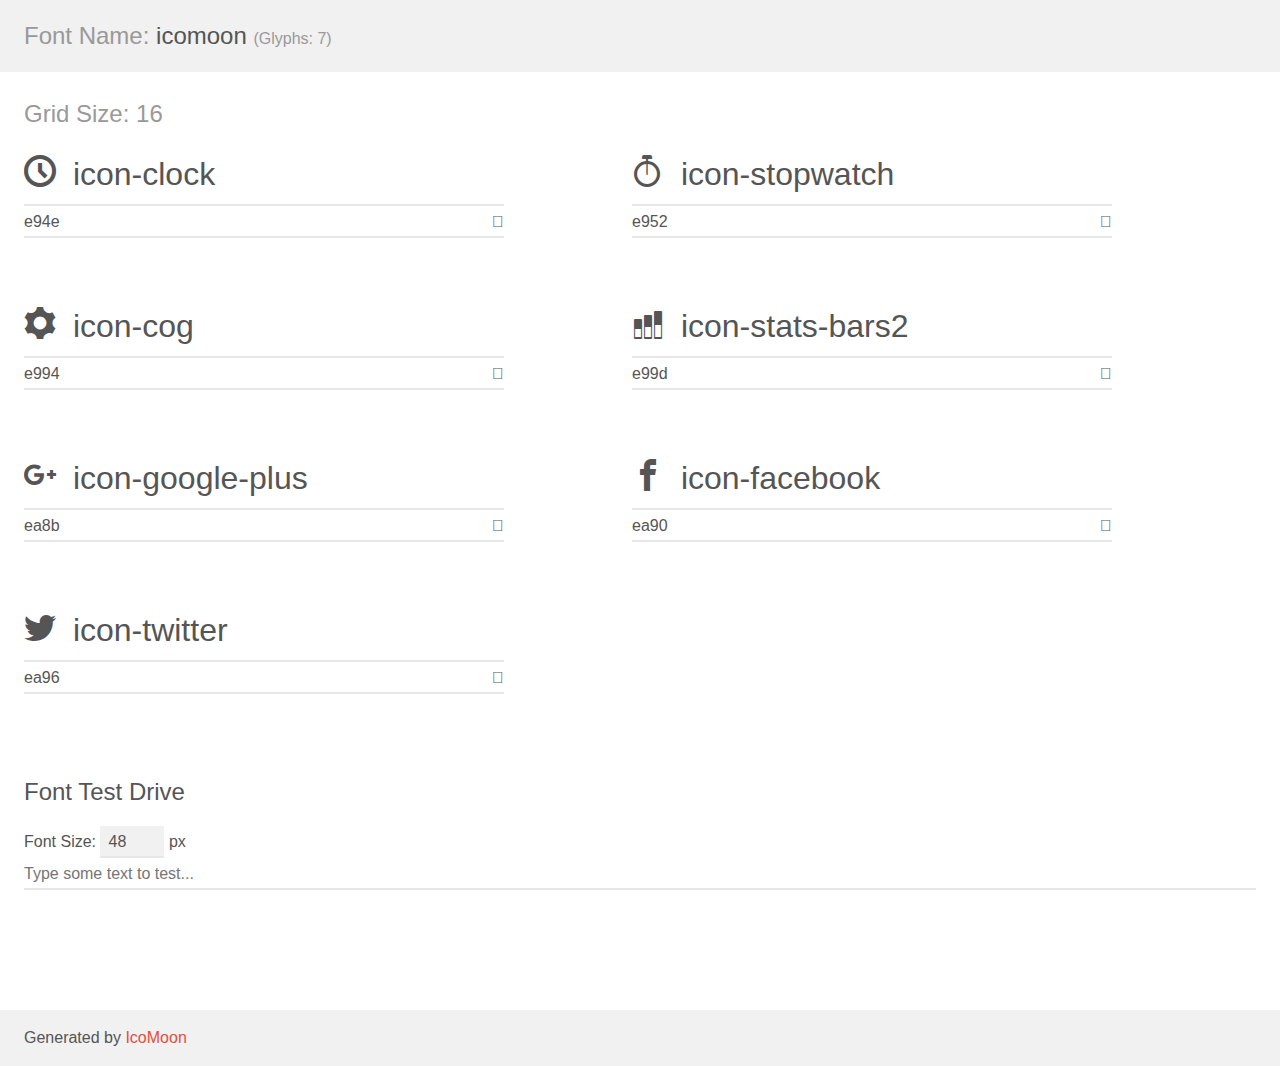
<file: ATIVIDADE4 - lite version/icomoon/demo.html>
<!doctype html>
<html>
<head>
    <meta charset="utf-8">
    <title>IcoMoon Demo</title>
    <meta name="description" content="An Icon Font Generated By IcoMoon.io">
    <meta name="viewport" content="width=device-width, initial-scale=1">
    <link rel="stylesheet" href="demo-files/demo.css">
    <link rel="stylesheet" href="style.css"></head>
<body>
    <div class="bgc1 clearfix">
        <h1 class="mhmm mvm"><span class="fgc1">Font Name:</span> icomoon <small class="fgc1">(Glyphs:&nbsp;7)</small></h1>
    </div>
    <div class="clearfix mhl ptl">
        <h1 class="mvm mtn fgc1">Grid Size: 16</h1>
        <div class="glyph fs1">
            <div class="clearfix bshadow0 pbs">
                <span class="icon-clock"></span>
                <span class="mls"> icon-clock</span>
            </div>
            <fieldset class="fs0 size1of1 clearfix hidden-false">
                <input type="text" readonly value="e94e" class="unit size1of2" />
                <input type="text" maxlength="1" readonly value="&#xe94e;" class="unitRight size1of2 talign-right" />
            </fieldset>
            <div class="fs0 bshadow0 clearfix hidden-true">
                <span class="unit pvs fgc1">liga: </span>
                <input type="text" readonly value="clock, time2" class="liga unitRight" />
            </div>
        </div>
        <div class="glyph fs1">
            <div class="clearfix bshadow0 pbs">
                <span class="icon-stopwatch"></span>
                <span class="mls"> icon-stopwatch</span>
            </div>
            <fieldset class="fs0 size1of1 clearfix hidden-false">
                <input type="text" readonly value="e952" class="unit size1of2" />
                <input type="text" maxlength="1" readonly value="&#xe952;" class="unitRight size1of2 talign-right" />
            </fieldset>
            <div class="fs0 bshadow0 clearfix hidden-true">
                <span class="unit pvs fgc1">liga: </span>
                <input type="text" readonly value="stopwatch, time5" class="liga unitRight" />
            </div>
        </div>
        <div class="glyph fs1">
            <div class="clearfix bshadow0 pbs">
                <span class="icon-cog"></span>
                <span class="mls"> icon-cog</span>
            </div>
            <fieldset class="fs0 size1of1 clearfix hidden-false">
                <input type="text" readonly value="e994" class="unit size1of2" />
                <input type="text" maxlength="1" readonly value="&#xe994;" class="unitRight size1of2 talign-right" />
            </fieldset>
            <div class="fs0 bshadow0 clearfix hidden-true">
                <span class="unit pvs fgc1">liga: </span>
                <input type="text" readonly value="cog, gear" class="liga unitRight" />
            </div>
        </div>
        <div class="glyph fs1">
            <div class="clearfix bshadow0 pbs">
                <span class="icon-stats-bars2"></span>
                <span class="mls"> icon-stats-bars2</span>
            </div>
            <fieldset class="fs0 size1of1 clearfix hidden-false">
                <input type="text" readonly value="e99d" class="unit size1of2" />
                <input type="text" maxlength="1" readonly value="&#xe99d;" class="unitRight size1of2 talign-right" />
            </fieldset>
            <div class="fs0 bshadow0 clearfix hidden-true">
                <span class="unit pvs fgc1">liga: </span>
                <input type="text" readonly value="stats-bars2, stats4" class="liga unitRight" />
            </div>
        </div>
        <div class="glyph fs1">
            <div class="clearfix bshadow0 pbs">
                <span class="icon-google-plus"></span>
                <span class="mls"> icon-google-plus</span>
            </div>
            <fieldset class="fs0 size1of1 clearfix hidden-false">
                <input type="text" readonly value="ea8b" class="unit size1of2" />
                <input type="text" maxlength="1" readonly value="&#xea8b;" class="unitRight size1of2 talign-right" />
            </fieldset>
            <div class="fs0 bshadow0 clearfix hidden-true">
                <span class="unit pvs fgc1">liga: </span>
                <input type="text" readonly value="google-plus, brand5" class="liga unitRight" />
            </div>
        </div>
        <div class="glyph fs1">
            <div class="clearfix bshadow0 pbs">
                <span class="icon-facebook"></span>
                <span class="mls"> icon-facebook</span>
            </div>
            <fieldset class="fs0 size1of1 clearfix hidden-false">
                <input type="text" readonly value="ea90" class="unit size1of2" />
                <input type="text" maxlength="1" readonly value="&#xea90;" class="unitRight size1of2 talign-right" />
            </fieldset>
            <div class="fs0 bshadow0 clearfix hidden-true">
                <span class="unit pvs fgc1">liga: </span>
                <input type="text" readonly value="facebook, brand10" class="liga unitRight" />
            </div>
        </div>
        <div class="glyph fs1">
            <div class="clearfix bshadow0 pbs">
                <span class="icon-twitter"></span>
                <span class="mls"> icon-twitter</span>
            </div>
            <fieldset class="fs0 size1of1 clearfix hidden-false">
                <input type="text" readonly value="ea96" class="unit size1of2" />
                <input type="text" maxlength="1" readonly value="&#xea96;" class="unitRight size1of2 talign-right" />
            </fieldset>
            <div class="fs0 bshadow0 clearfix hidden-true">
                <span class="unit pvs fgc1">liga: </span>
                <input type="text" readonly value="twitter, brand16" class="liga unitRight" />
            </div>
        </div>
    </div>

    <!--[if gt IE 8]><!-->
    <div class="mhl clearfix mbl">
        <h1>Font Test Drive</h1>
        <label>
            Font Size: <input id="fontSize" type="number" class="textbox0 mbm"
            min="8" value="48" />
            px
        </label>
        <input id="testText" type="text" class="phl size1of1 mvl"
        placeholder="Type some text to test..." value=""/>
        <div id="testDrive" class="icon-" style="font-family: icomoon">&nbsp;
        </div>
    </div>
    <!--<![endif]-->
    <div class="bgc1 clearfix">
        <p class="mhl">Generated by <a href="https://icomoon.io/app">IcoMoon</a></p>
    </div>

    <script src="demo-files/demo.js"></script>
</body>
</html>
</file>
<file: ATIVIDADE3/jarallax.css>
.jarallax {
    position: relative;
    z-index: 0;
}
.jarallax > .jarallax-img {
    position: absolute;
    object-fit: cover;
    /* support for plugin https://github.com/bfred-it/object-fit-images */
    font-family: 'object-fit: cover;';
    top: 0;
    left: 0;
    width: 100%;
    height: 100%;
    z-index: -1;
}
</file>
<file: ATIVIDADE7/style.css>
* {
  margin: 0;
  padding: 0;
}

body {
  font-family: -apple-system, BlinkMacSystemFont, "Segoe UI", Roboto, Oxygen,
    Ubuntu, Cantarell, "Open Sans", "Helvetica Neue", sans-serif;
  background-color: rgb(15, 15, 15);
  color: white;
  cursor: none;
  height: 100vh;
  position: relative;
  overflow-y: hidden;
}

::-webkit-scrollbar-thumb {
  background: white;
  border-radius: 10px;
}

::-webkit-scrollbar {
  background: transparent;
  width: 5px;
}

.cursor {
  position: fixed;
  transform: translate(-50%, -50%);
  width: 15px;
  height: 15px;
  border-radius: 50%;
  background: 50%;
  background-color: #fff;
  transition: 0.1s;
  pointer-events: none;
  z-index: 999;
  mix-blend-mode: difference;
}

body:hover ~ .cursor {
  transform: scale(6);
}

#ball {
  width: 80px;
  height: 80px;
  background: none;
  border: 1px solid grey;
  border-radius: 50%;
  position: fixed;
  transform: translate(-50%, -50%);
  pointer-events: none;
  z-index: 999;
  transition: all 0.1s ease;
}

header {
  text-align: center;
  padding: 75px 0 75px 0px;
  letter-spacing: 0.15em;
  border-bottom: solid 1px white;
  font-size: 1.5em;
  animation: abaixa 1s ease-in-out;
}

header h1 {
  animation: abaixa 1.5s ease-in-out;
}

.score-container {
  padding: 150px 0 100px 0;
  text-align: center;
  font-size: 1.5em;
  letter-spacing: 0.15em;
  font-weight: bold;
  animation: aparece 1.5s ease-in-out;
}

span {
  padding: 10px;
}

.button-container {
  text-align: center;
}

button {
  cursor: none;
}

.bn {
  width: 80px;
  height: 80px;
  margin: 20px;
  background-color: rgb(15, 15, 15);
  border: 1px white solid;
  font-size: 30px;
  font-weight: lighter;
  color: white;
  transition: all 0.5s linear;
}

.bn1 {
  animation: sobe 1s ease-in-out;
}

.bn2 {
  animation: sobe 1.5s ease-in-out;
}

.bn3 {
  animation: sobe 2s ease-in-out;
}

.bn:hover {
  background-color: white;
  color: black;
}

#challenge {
  text-align: center;
  padding-top: 130px;
  display: none;
  padding-bottom: 100px;
  margin: auto;
  animation: abaixa2 1s ease-in-out;
}

#challenge div {
  display: inline-block;
  margin: 0 5px 0 5px;
}

footer {
  height: 10vh;
  margin-top: 100px;
  text-align: center;
  display: block;
  width: 100%;
  background-color: rgb(15, 15, 15);
  position: absolute;
  bottom: 0;
  animation: sobe2 1s ease-in-out;
}

.footer-menushare {
  background: rgb(15, 15, 15);
  display: block;
  text-align: center;
  margin-bottom: 0;
  padding-top: 40px;
}

.footer-menushare li {
  display: inline-block;
  margin: 0 1em;
}

.footer-menushare a {
  font-size: 1.1em;
  text-decoration: none;
  color: white;
  cursor: none;
}

.instagram img {
  height: 17.61px;
}

.hidden {
  width: 0;
  height: 0;
  overflow: hidden;
  opacity: 0;
  display: block;
}

/* Keyframes */

@keyframes sobe {
  0% {
    transform: translateY(80px);
    opacity: 0;
  }

  100% {
    transform: translateY(0px);
    opacity: 100%;
  }
}

@keyframes sobe2 {
  0% {
    transform: translateY(80px);
    opacity: 0;
  }

  100% {
    transform: translateY(0px);
    opacity: 100%;
  }
}

@keyframes aparece {
  0% {
    opacity: 0;
  }

  100% {
    opacity: 100%;
  }
}

@keyframes abaixa {
  0% {
    transform: translateY(-80px);
    opacity: 0;
  }

  100% {
    transform: translateY(0px);
    opacity: 100%;
  }
}

@keyframes abaixa2 {
  0% {
    transform: translateY(80px);
    opacity: 0;
  }

  30%,
  75% {
    transform: translateY(0px);
    opacity: 100%;
  }

  100% {
    transform: translateY(80px);
    opacity: 0%;
  }
}
</file>
<file: ATIVIDADE7/icomoon/style.css>
@font-face {
  font-family: 'icomoon';
  src:  url('fonts/icomoon.eot?1rxr98');
  src:  url('fonts/icomoon.eot?1rxr98#iefix') format('embedded-opentype'),
    url('fonts/icomoon.ttf?1rxr98') format('truetype'),
    url('fonts/icomoon.woff?1rxr98') format('woff'),
    url('fonts/icomoon.svg?1rxr98#icomoon') format('svg');
  font-weight: normal;
  font-style: normal;
  font-display: block;
}

[class^="icon-"], [class*=" icon-"] {
  /* use !important to prevent issues with browser extensions that change fonts */
  font-family: 'icomoon' !important;
  speak: never;
  font-style: normal;
  font-weight: normal;
  font-variant: normal;
  text-transform: none;
  line-height: 1;

  /* Better Font Rendering =========== */
  -webkit-font-smoothing: antialiased;
  -moz-osx-font-smoothing: grayscale;
}

.icon-clock:before {
  content: "\e94e";
}
.icon-stopwatch:before {
  content: "\e952";
}
.icon-cog:before {
  content: "\e994";
}
.icon-stats-bars2:before {
  content: "\e99d";
}
.icon-google-plus:before {
  content: "\ea8b";
}
.icon-facebook:before {
  content: "\ea90";
}
.icon-twitter:before {
  content: "\ea96";
}
</file>
<file: ATIVIDADE4 - lite version/icomoon/demo-files/demo.css>
body {
  padding: 0;
  margin: 0;
  font-family: sans-serif;
  font-size: 1em;
  line-height: 1.5;
  color: #555;
  background: #fff;
}
h1 {
  font-size: 1.5em;
  font-weight: normal;
}
small {
  font-size: .66666667em;
}
a {
  color: #e74c3c;
  text-decoration: none;
}
a:hover, a:focus {
  box-shadow: 0 1px #e74c3c;
}
.bshadow0, input {
  box-shadow: inset 0 -2px #e7e7e7;
}
input:hover {
  box-shadow: inset 0 -2px #ccc;
}
input, fieldset {
  font-family: sans-serif;
  font-size: 1em;
  margin: 0;
  padding: 0;
  border: 0;
}
input {
  color: inherit;
  line-height: 1.5;
  height: 1.5em;
  padding: .25em 0;
}
input:focus {
  outline: none;
  box-shadow: inset 0 -2px #449fdb;
}
.glyph {
  font-size: 16px;
  width: 15em;
  padding-bottom: 1em;
  margin-right: 4em;
  margin-bottom: 1em;
  float: left;
  overflow: hidden;
}
.liga {
  width: 80%;
  width: calc(100% - 2.5em);
}
.talign-right {
  text-align: right;
}
.talign-center {
  text-align: center;
}
.bgc1 {
  background: #f1f1f1;
}
.fgc1 {
  color: #999;
}
.fgc0 {
  color: #000;
}
p {
  margin-top: 1em;
  margin-bottom: 1em;
}
.mvm {
  margin-top: .75em;
  margin-bottom: .75em;
}
.mtn {
  margin-top: 0;
}
.mtl, .mal {
  margin-top: 1.5em;
}
.mbl, .mal {
  margin-bottom: 1.5em;
}
.mal, .mhl {
  margin-left: 1.5em;
  margin-right: 1.5em;
}
.mhmm {
  margin-left: 1em;
  margin-right: 1em;
}
.mls {
  margin-left: .25em;
}
.ptl {
  padding-top: 1.5em;
}
.pbs, .pvs {
  padding-bottom: .25em;
}
.pvs, .pts {
  padding-top: .25em;
}
.unit {
  float: left;
}
.unitRight {
  float: right;
}
.size1of2 {
  width: 50%;
}
.size1of1 {
  width: 100%;
}
.clearfix:before, .clearfix:after {
  content: " ";
  display: table;
}
.clearfix:after {
  clear: both;
}
.hidden-true {
  display: none;
}
.textbox0 {
  width: 3em;
  background: #f1f1f1;
  padding: .25em .5em;
  line-height: 1.5;
  height: 1.5em;
}
#testDrive {
  display: block;
  padding-top: 24px;
  line-height: 1.5;
}
.fs0 {
  font-size: 16px;
}
.fs1 {
  font-size: 32px;
}
</file>
<file: ATIVIDADE4 - lite version/icomoon/style.css>
@font-face {
  font-family: 'icomoon';
  src:  url('fonts/icomoon.eot?1rxr98');
  src:  url('fonts/icomoon.eot?1rxr98#iefix') format('embedded-opentype'),
    url('fonts/icomoon.ttf?1rxr98') format('truetype'),
    url('fonts/icomoon.woff?1rxr98') format('woff'),
    url('fonts/icomoon.svg?1rxr98#icomoon') format('svg');
  font-weight: normal;
  font-style: normal;
  font-display: block;
}

[class^="icon-"], [class*=" icon-"] {
  /* use !important to prevent issues with browser extensions that change fonts */
  font-family: 'icomoon' !important;
  speak: never;
  font-style: normal;
  font-weight: normal;
  font-variant: normal;
  text-transform: none;
  line-height: 1;

  /* Better Font Rendering =========== */
  -webkit-font-smoothing: antialiased;
  -moz-osx-font-smoothing: grayscale;
}

.icon-clock:before {
  content: "\e94e";
}
.icon-stopwatch:before {
  content: "\e952";
}
.icon-cog:before {
  content: "\e994";
}
.icon-stats-bars2:before {
  content: "\e99d";
}
.icon-google-plus:before {
  content: "\ea8b";
}
.icon-facebook:before {
  content: "\ea90";
}
.icon-twitter:before {
  content: "\ea96";
}
</file>
